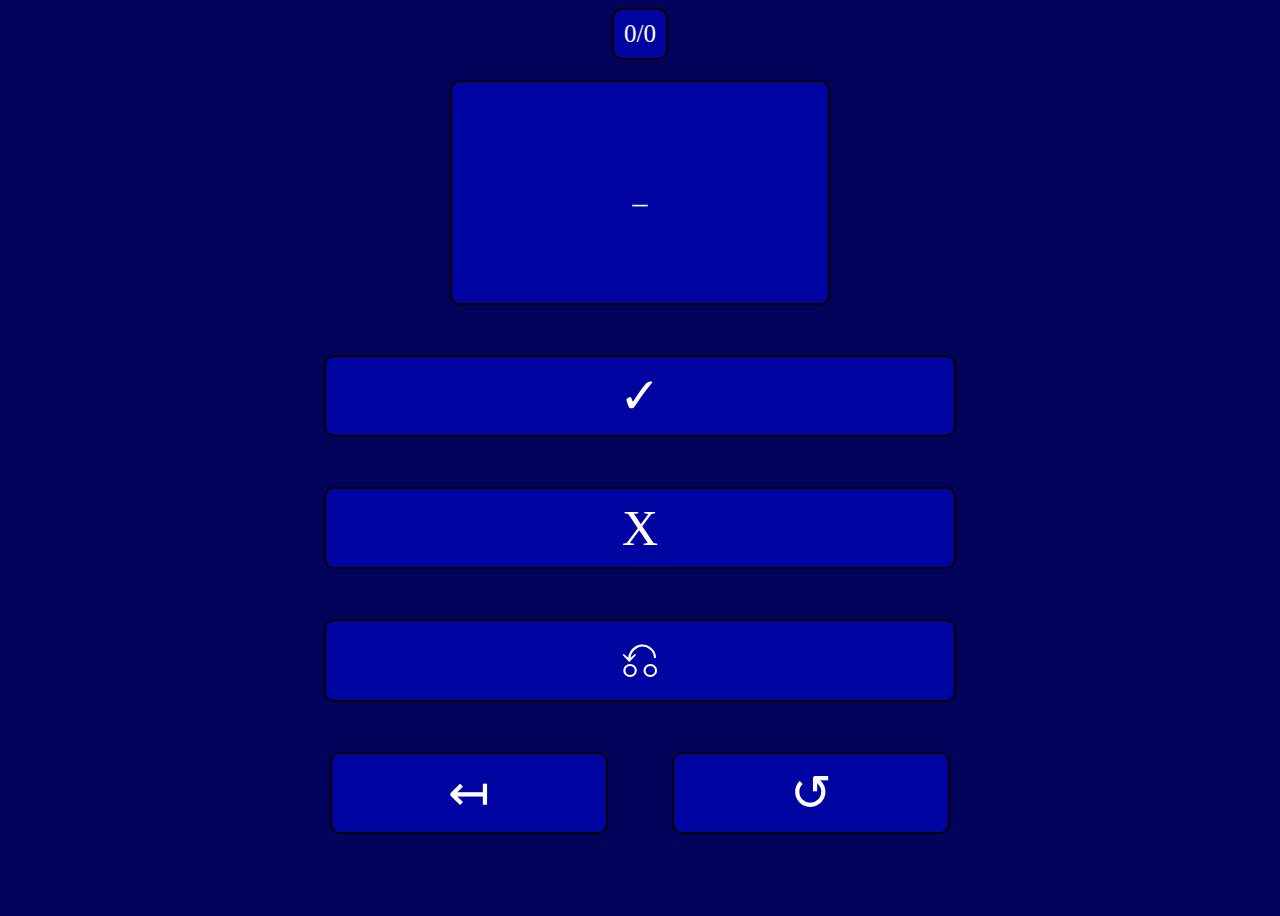
<file: game.html>
<!DOCTYPE html>
<html lang="en">

<head>
  <meta charset="UTF-8" />
  <meta name="viewport" content="width=device-width, initial-scale=1.0" />
  <title>Flashcards by ricsirogi</title>
  <link rel="stylesheet" type="text/css" href="style.css" />
</head>

<body>
  <div class="container flex-column" id="game-container">
    <p id="progress-indicator" class="no-top-margin">0/0</p>
    <div id="card-div" class="flex-row">
      <button id="card-button" class="flex-row">
        <div class="front flex-row">_</div>
        <div class="back flex-row">_</div>
      </button>
    </div>
    <div class="flex-column">
      <button class="action-button" id="know-button">✓</button>
      <button class="action-button" id="not-know-button">X</button>
      <button class="action-button" id="undo-button">⎌</button>
      <div class="flex-row">
        <button class="action-button" id="back-button">↤</button>
        <div class="spacer"></div>
        <button class="action-button" id="reset-button">↺</button>
      </div>
    </div>
  </div>
  <script src="loadData.js"></script>
  <script src="game.js"></script>
</body>

</html>
</file>
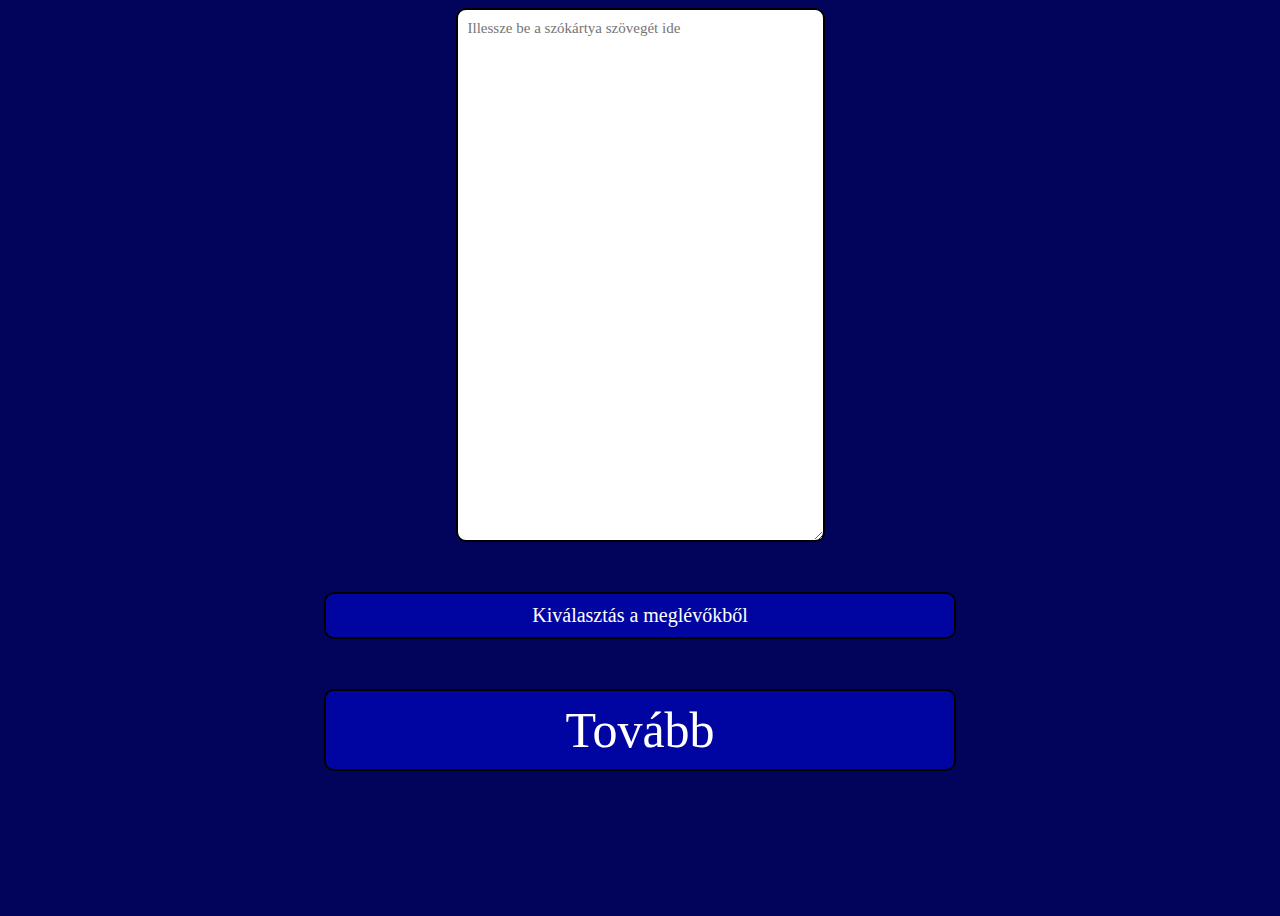
<file: manual_deck_check.html>
<!DOCTYPE html>
<html lang="en">

<head>
    <meta charset="UTF-8">
    <meta name="viewport" content="width=device-width, initial-scale=1.0">
    <link rel="stylesheet" href="style.css">
    <title>Manuális szókártya ellenőrző</title>
</head>

<body>
    <div class="flex-column container" name="deck-input-container">
        <textarea name="deck-input" id="deck-input-field" cols="40" rows="30"
            placeholder="Illessze be a szókártya szövegét ide"></textarea>
        <button class="action-button smaller-text" id="choose-from-existing-decks-button">Kiválasztás a
            meglévőkből</button>
        <select id="existing-decks-list" class="hidden smaller-text"></select>
        <button class="action-button" id="jump-to-deck-check-button">Tovább</button>
        <button class="action-button smaller-text hidden word-wrap" id="continue-to-deck-check-button">Folytatás ennél
            a
            paklinál:(DECKNAME)</button>
    </div>
    <div class="flex-column container hidden" name="deck-check-container">
        <div class="flex-column" id="card-display-div">
            <p style="text-align:center">
                - magyar -<br>
                <span id="hu-word-display">Alma</span>
                <br>-------------<br>
                <span id="it-word-display">La mela</span>
                <br> - olasz -
            </p>
        </div>
        <p class="smaller-text">Magyar oldal változtatás:</p>
        <input type="text" id="hu-word-input" value="Alma">
        <p class="smaller-text">Olasz oldal változtatás:</p>
        <input type="text" id="it-word-input" value="La mela">
        <div class="flex-row">
            <button class="action-button auto-width small-side-padding" id="undo-card-button">⎌</button>
            <div class="spacer"></div>
            <button class="action-button auto-width small-side-padding" id="next-card-button">Tovább</button>
        </div>
        <button class="action-button" id="skip-to-changes-copy-button">Skip a végére</button>
        <div class="spacer"></div>
        <button class="action-button back-to-deck-input-button smaller-text">Vissza a bevitelhez</button>
    </div>
    <div class="flex-column container hidden" name="changes-copy-container">
        <div name="changes-display-container">
            <p style="text-align:center">Változtatások</p>
        </div>
        <button class="action-button smaller-text" id="restore-button">Visszaállítás</button>
        <button class="action-button" id="copy-button">Másolás</button>
        <button class="action-button back-to-deck-input-button smaller-text">Vissza a bevitelhez</button>
        <button class="action-button smaller-text" id="back-to-deck-check-button">Vissza az ellenőrzéshez</button>
    </div>
    <script src="loadData.js"></script>
    <script src="manualDeckCheck.js"></script>
</body>

</html>
</file>
<file: style.css>
:root {
  --bg-color: rgb(1, 4, 90);
  --element-bg-color: rgb(0, 5, 162);
  --button-hovered-color: rgb(0, 5, 150);
  --button-pressed-color: rgb(0, 5, 140);
  --folder-bg-color: rgb(183, 119, 0);
  --folder-hover-color: rgb(163, 99, 0);
  --folder-pressed-color: rgb(143, 89, 0);
  --default-side-button-selected-color: rgb(63, 184, 175);
}

* {
  font-family: Consolas;
}

body {
  background-color: var(--bg-color);
}

button {
  background: var(--element-bg-color);
  font-size: 50px;
  color: white;
  padding: 10px 2px;
  border-radius: 10px;
  border-color: black;
  border-style: solid;
  transition: transform 0.1s;
}

button:hover {
  background: var(--button-hovered-color);
}

button:active {
  transform: scale(0.98);
  background: var(--button-pressed-color);
}

p {
  color: white;
  font-size: 25px;
  margin-bottom: 20px;
  border-style: solid;
  border-radius: 10px;
  border-color: black;
  padding: 10px 10px;
  border-width: 2px;
  background: var(--element-bg-color);
}

@keyframes undo-flash {
  0% {
    background: var(--element-bg-color);
  }
  50% {
    background: rgb(180, 180, 180);
  }
  100% {
    background: var(--element-bg-color);
  }
}

@keyframes not-know-flash {
  0% {
    background: var(--element-bg-color);
  }
  45% {
    background: rgb(123, 0, 0);
  }
  100% {
    background: var(--element-bg-color);
  }
}

@keyframes know-flash {
  0% {
    background: var(--element-bg-color);
  }
  50% {
    background: rgb(0, 123, 0);
  }
  100% {
    background: var(--element-bg-color);
  }
}

.spacer {
  width: 5%;
}

#slider {
  width: 80%; /* This will make the slider take up the full width of its container */
}

#options-container button {
  margin-top: 10px;
}

#hu-side-button {
  background: var(--default-side-button-selected-color);
}

#card-div {
  width: 100%;
  min-height: 25%;
  word-wrap: break-word;
  hyphens: auto;
  perspective: 1000px;
}

.smaller-text {
  font-size: 20px;
}
.folder-button {
  background: var(--folder-bg-color);
  font-size: 30px;
}

.folder-button:hover {
  background: var(--folder-hover-color);
}

.folder-button:active {
  background: var(--folder-pressed-color);
}

.flex-row {
  display: flex;
  justify-content: center;
  align-items: center;
  width: 100%;
}

.flex-row button {
  width: 22%;
}

.flex-column {
  display: flex;
  flex-direction: column;
  align-items: center;
  justify-content: space-around;
  width: 100%;
}

.container {
  justify-content: flex-start;
  height: 100vh;
  background: var(--bg-color);
}

.menu-button {
  margin-top: 30px;
  width: 100%;
  font-size: 30px;
  word-wrap: break-word;
  hyphens: auto;
}

.action-button {
  margin-top: 50px;
  width: 60%;
}

.action-button:active {
  transform: scale(0.95);
}

#card-button {
  width: 100%;
  height: 100%;
  font-size: 30px;
  position: relative;
  transition: ease-in-out 0.35s;
  transform-style: preserve-3d;
  overflow: visible;
}


#card-button.flipped {
  transform: rotateX(180deg);
}

#card-button .front,
#card-button .back {
  position: absolute;
  width: 100%;
  height: 100%;
  backface-visibility: hidden;
}

#card-button p {
  position: absolute;
  width: 100%;
  height: 100%;
  backface-visibility: hidden;
}

#card-button .back {
  transform: rotateX(180deg);
  color: var(--element-bg-color);
}

#card-button.flipped .back {
  color: white;
}

.no-top-margin {
  margin-top: 0;
}

button.auto-width {
  width: auto;
}

.full-height {
  height: 100%;
}

.max-width {
  max-width: 100vw;
}

.small-side-margin {
  margin-left: 5%;
  margin-right: 5%;
}

.small-side-padding {
 padding-left: 5%;
 padding-right: 5%;
}

input,
textarea{
  font-size: 25px;
  border-color: black;
  border-style: solid;
  border-radius: 10px;
  padding: 10px 10px;
  border-width: 2px;
}

textarea {
  font-size: 15px;
}

select, option {
  font-size:15px;
  width:100%
}

.hidden {
  display: none;
}

.word-wrap {
  word-wrap: break-word;
  overflow-wrap: break-word;
  word-break: break-all;
  hyphens: auto;
}

@media (orientation: landscape) {
  #card-button {
    width: 30%;
    min-width: 300px;
  }
  .action-button {
    width: 50%;
  }
  select {
    width:50%
  }
}
</file>
